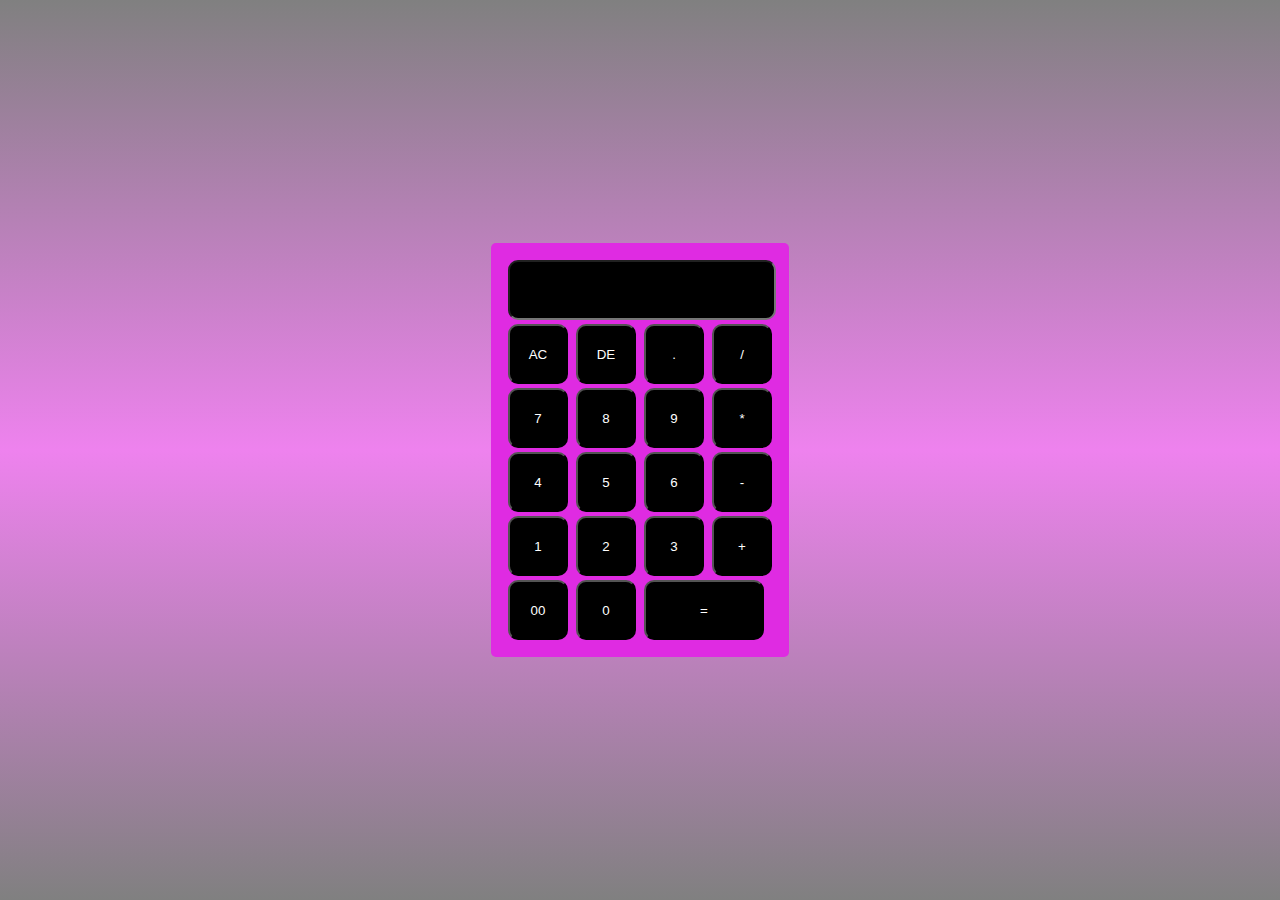
<file: Calculator/index.html>
<!DOCTYPE html>
<html lang="en">
  <head>
    <meta charset="UTF-8" />
    <meta name="viewport" content="width=device-width, initial-scale=1.0" />
    <title>Calculator</title>
    <style>
        *{
            margin: 0;
            padding: 0;
            box-sizing: border-box;
        }
        .container{
            display: flex;
            justify-content: center;
            align-items: center;
            width: 100%;
            height: 100vh;
            background: linear-gradient(gray,violet,gray);
        }
        .calculator{
            background-color: rgb(223, 43, 226);
            border-radius: 5px;
            margin: 5px;
            padding: 15px;
           
    
            
        }
        .calculator input{
            background-color: black;
            color: white;
            width: 60px;
            height: 60px;
            margin: 2px;
            border-radius: 10px;
            cursor: pointer;
        }
        .input-box input{
            display: flex;
            justify-content: flex-end;
            width: 100%;
            
        }
        #equal{
            width: 120px;
        }
    </style>
  </head>
  <body>
    <div class="container">
      <div class="calculator">
        <form action="">
          <div class="input-box">
            <input type="text" name="display"  />
          </div>
          <div>
            <input type="button" value="AC" onclick="display.value='' "/>
            <input type="button" value="DE" onclick="dispaly.value=display.value.toString().slice(0,-1)"/>
            <input type="button" value="." />
            <input type="button" value="/" />
          </div>
          <div>
            <input type="button" value="7" onclick="display.value+='7' "/>
            <input type="button" value="8" onclick="display.value+='8' " />
            <input type="button" value="9" onclick="display.value+='9' "/>
            <input type="button" value="*" onclick="display.value+='*' "/>
          </div>
          <div>
            <input type="button" value="4" onclick="display.value+='4' "/>
            <input type="button" value="5" onclick="display.value+='5' "/>
            <input type="button" value="6" onclick="display.value+='6' "/>
            <input type="button" value="-" onclick="display.value+='-' "/>
          </div>
          <div>
            <input type="button" value="1" onclick="display.value+='1' "/>
            <input type="button" value="2" onclick="display.value+='2' "/>
            <input type="button" value="3" onclick="display.value+='3' "/>
            <input type="button" value="+" onclick="display.value+='+' "/>
          </div>
          <div>
            <input type="button" value="00" onclick="display.value+='00' ">
            <input type="button" value="0" onclick="display.value+='0' ">
            <input type="button" value="=" id="equal" onclick="display.value=eval(display.value)">
            
            </div>
        </form>
      </div>
    </div>
  </body>
</html>
</file>
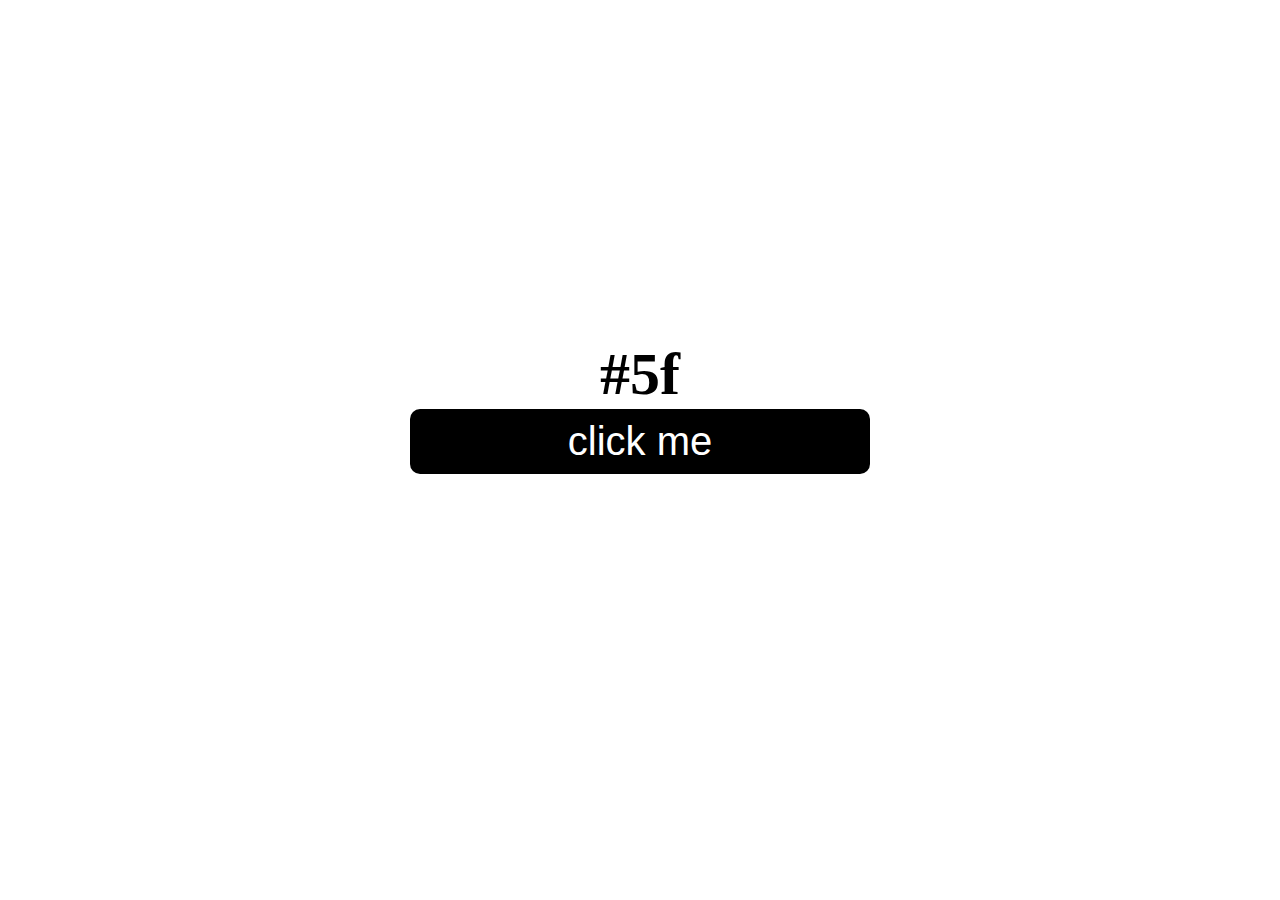
<file: colorgenerator/index.html>
<!DOCTYPE html>
<html lang="en">
<head>
    <meta charset="UTF-8">
    <meta http-equiv="X-UA-Compatible" content="IE=edge">
    <meta name="viewport" content="width=device-width, initial-scale=1.0">
    <title>Document</title>
    <link rel="stylesheet" href="css/custom.css">
</head>
<body>
    <div class="main">
        <div class="container">
            <h2 id="color-code">#fff</h2>
            <button id="btn">click me</button>
        </div>
    </div>
    <script src="javascript/app.js"></script>
</body>
</html>
</file>
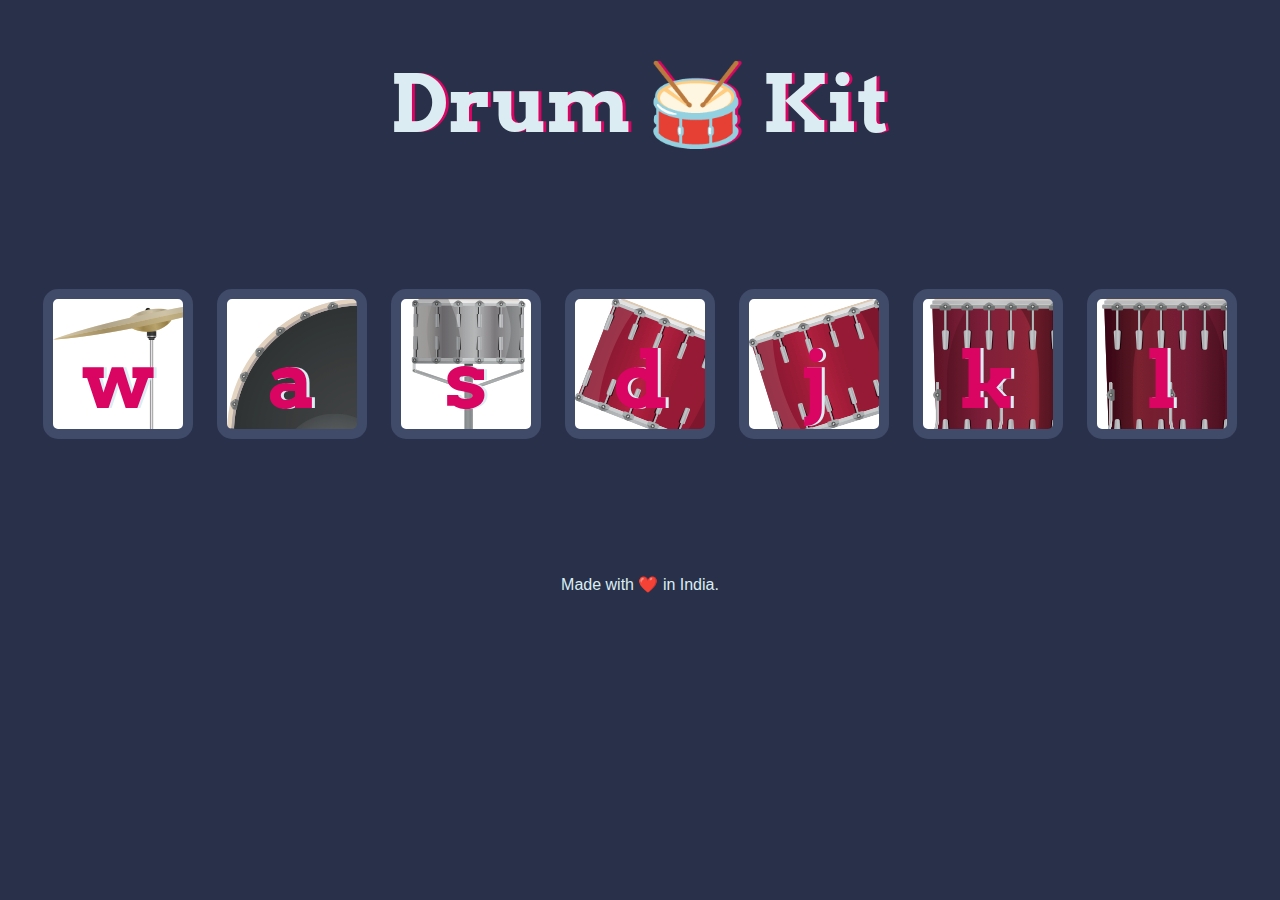
<file: Drum Kit/index.html>
<!DOCTYPE html>
<html lang="en" dir="ltr">

<head>
  <meta charset="utf-8">
  <title>Drum Kit</title>
  <link rel="stylesheet" href="styles.css">
  <link href="https://fonts.googleapis.com/css?family=Arvo" rel="stylesheet">
</head>

<body>

  <h1 id="title">Drum 🥁 Kit</h1>
  <div class="set">
    <button class="w drum">w</button>
    <button class="a drum">a</button>
    <button class="s drum">s</button>
    <button class="d drum">d</button>
    <button class="j drum">j</button>
    <button class="k drum">k</button>
    <button class="l drum">l</button>
  </div>


  <footer>
    Made with ❤️ in India.
  </footer>
  <script src="./index.js"></script>
</body>

</html>
</file>
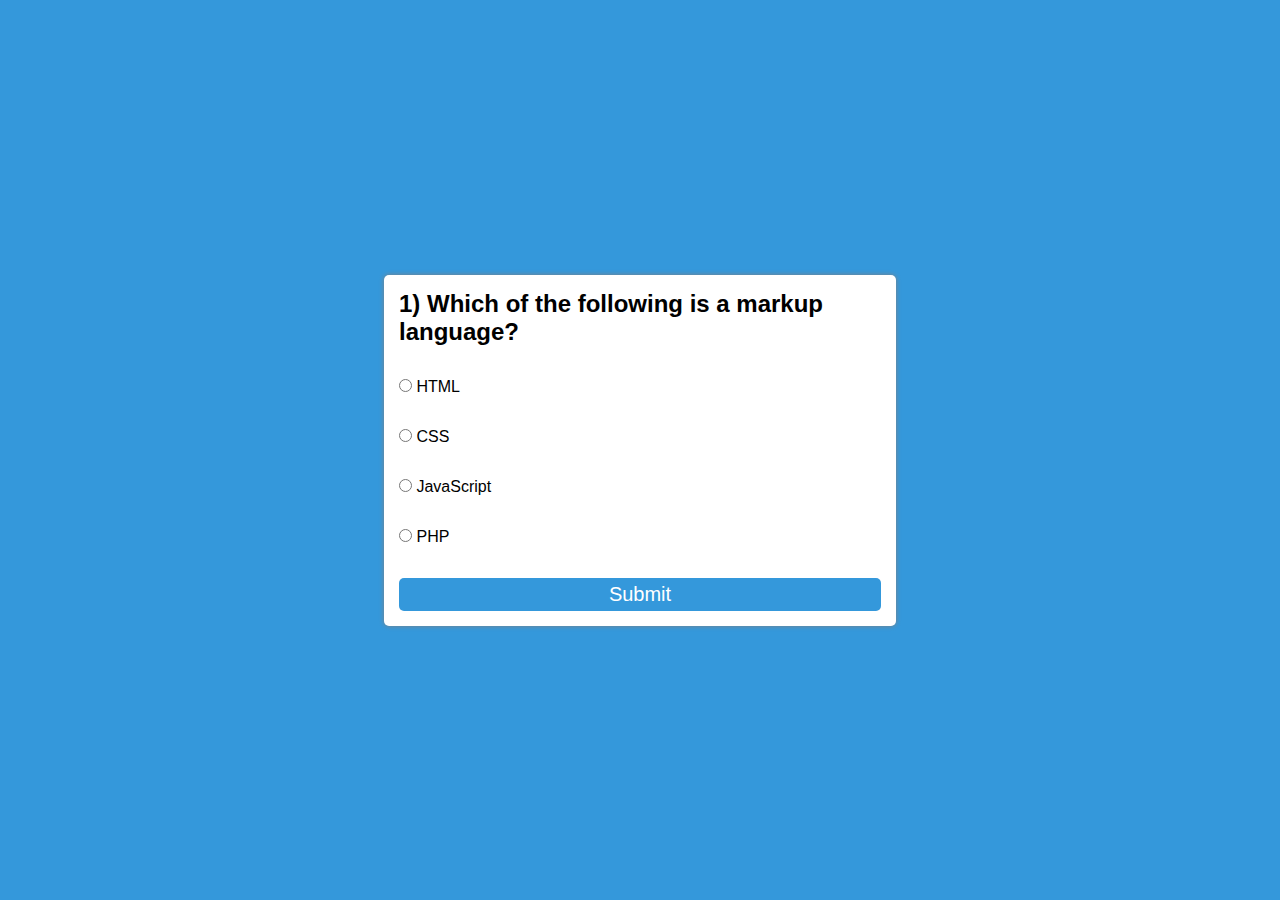
<file: quiz/index.html>
<!DOCTYPE html>
<html lang="en">

<head>
    <meta charset="UTF-8">
    <meta http-equiv="X-UA-Compatible" content="IE=edge">
    <meta name="viewport" content="width=device-width, initial-scale=1.0">
    <title>Document</title>
    <link rel="stylesheet" href="css/style.css" />
</head>
<body>
    <div class="main">
        <div id="box">
            <h2 id="quesBox">1 This is the dummy question</h2>
            <div class="row">
                <input class="options" id="option1" type="radio" value="a" name="option" />
                <label for="option1"> Option 1</label>
            </div>
            <div class="row">
                <input class="options" id="option2" type="radio" value="b" name="option" />
                <label for="option2"> Option 2</label>
            </div>
            <div class="row">
                <input class="options" id="option3" type="radio" value="c" name="option" />
                <label for="option3"> Option 3</label>
            </div>
            <div class="row">
                <input class="options" id="option4" type="radio" value="d" name="option" />
                <label for="option4">Option 4</label>
            </div>
            <button class="btn" onclick="submitQuiz()">
                Submit
            </button>
        </div>
    </div>
    <script src="javascript/app.js"></script>
</body>

</html>
</file>
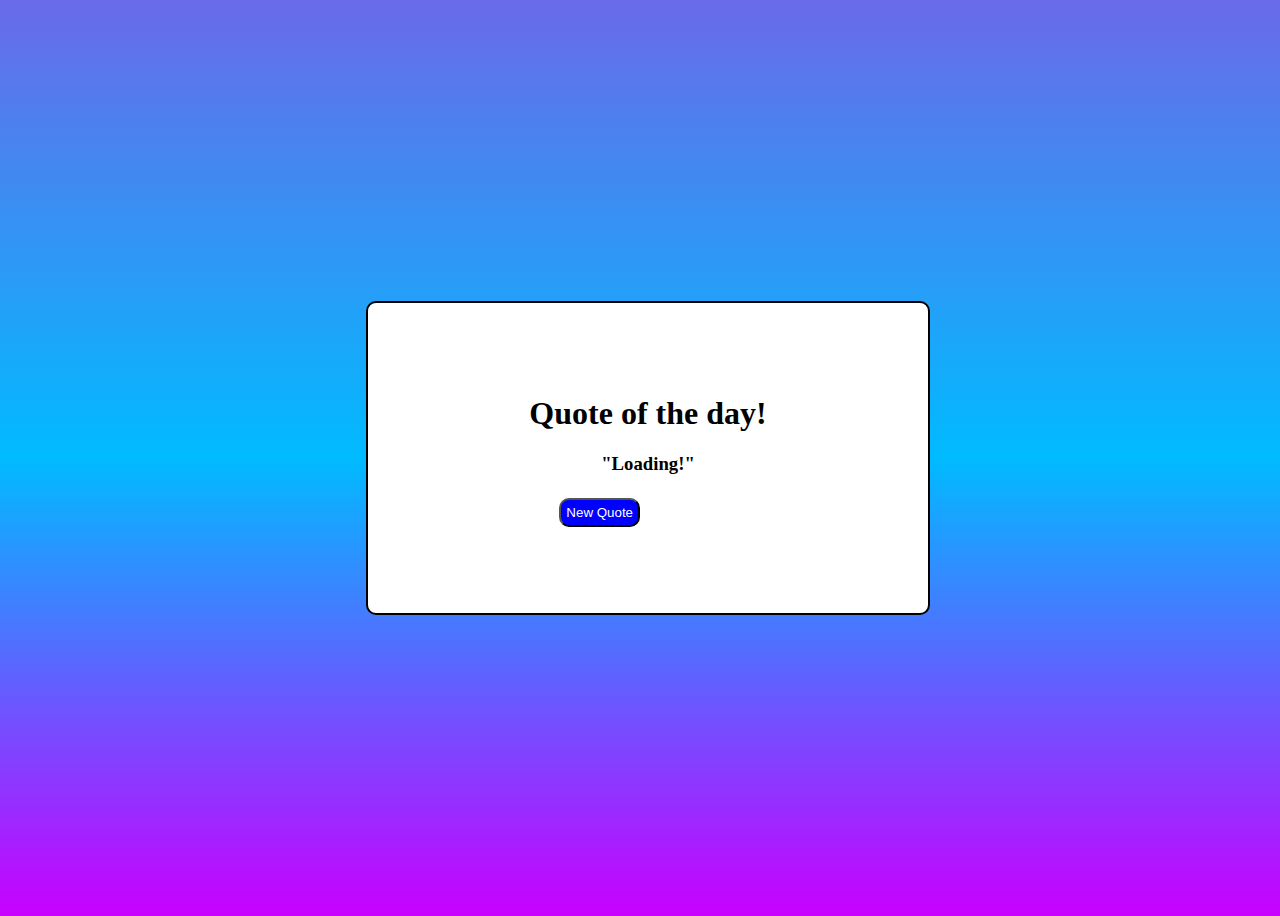
<file: Quote generator/index.html>
<!DOCTYPE html>
<html lang="en">
<head>
    <meta charset="UTF-8">
    <meta name="viewport" content="width=device-width, initial-scale=1.0">
    <title>Document</title>
    <style>
        body{
            display: flex;
            justify-content: center;
            align-items: center;
            width: 100%;
            height: 100vh;
            background: linear-gradient(rgb(106, 106, 233),rgb(0, 187, 255),rgb(200, 0, 255));
        }
        .container{
            background-color: white;
            border: 2px solid black;
            border-radius: 10px;
            width:90%;
            max-width: 550px;
            margin: 10px;
            padding: 5px;
            height: 300px;
            display: flex;
            justify-content: center;
            align-items: center;

        }
        .new-quote{
            background-color: blue;
            padding: 5px;
            color: white;
            border-radius: 10px;
        }
        h1,h3{
            text-align: center;
        }
        button{
            
            margin-left: 30px;
        }
        
    </style>
</head>
<body>
    <div class="container">
        <div class="quote-box">
            <h1>Quote of the day!</h1>
            <h3>"Loading!"</h3>
            <h5 class="quote"></h5>
            <button class="new-quote">New Quote</button>
            <p class="author"></p>
        </div>
    </div>
    <script>
        const apiurl="https://api.quotable.io/random"
        async function quotegenerator(){
            const response=await fetch(apiurl)
            var data=await response.json();
            console.log(data)
            document.querySelector(".quote").innerHTML=data.content;
            document.querySelector(".author").innerHTML=data.author;
        }
        document.querySelector(".new-quote").addEventListener("click",()=>{
            quotegenerator()

        })
        
    </script>
</body>
</html>
</file>
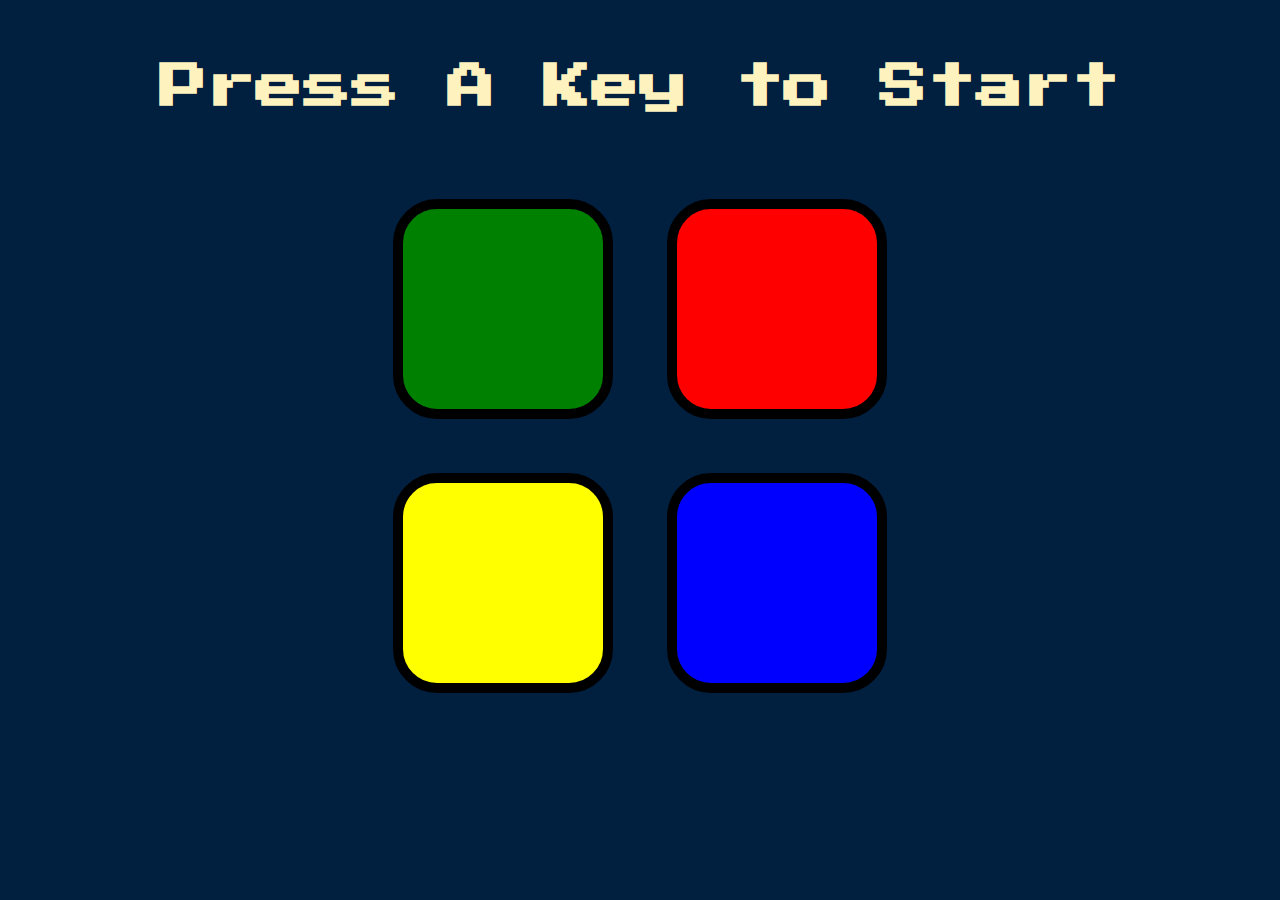
<file: Simon Game Challenge/index.html>
<!DOCTYPE html>
<html lang="en" dir="ltr">

<head>
  <meta charset="utf-8">
  <title>Simon</title>
  <link rel="stylesheet" href="styles.css">
  <link href="https://fonts.googleapis.com/css?family=Press+Start+2P" rel="stylesheet">
</head>

<body>
  <h1 id="level-title">Press A Key to Start</h1>
  <div class="container">
    <div lass="row">

      <div type="button" id="green" class="btn green">

      </div>

      <div type="button" id="red" class="btn red">

      </div>
    </div>

    <div class="row">

      <div type="button" id="yellow" class="btn yellow">

      </div>
      <div type="button" id="blue" class="btn blue">

      </div>

    </div>

  </div>


</body>

</html>
</file>
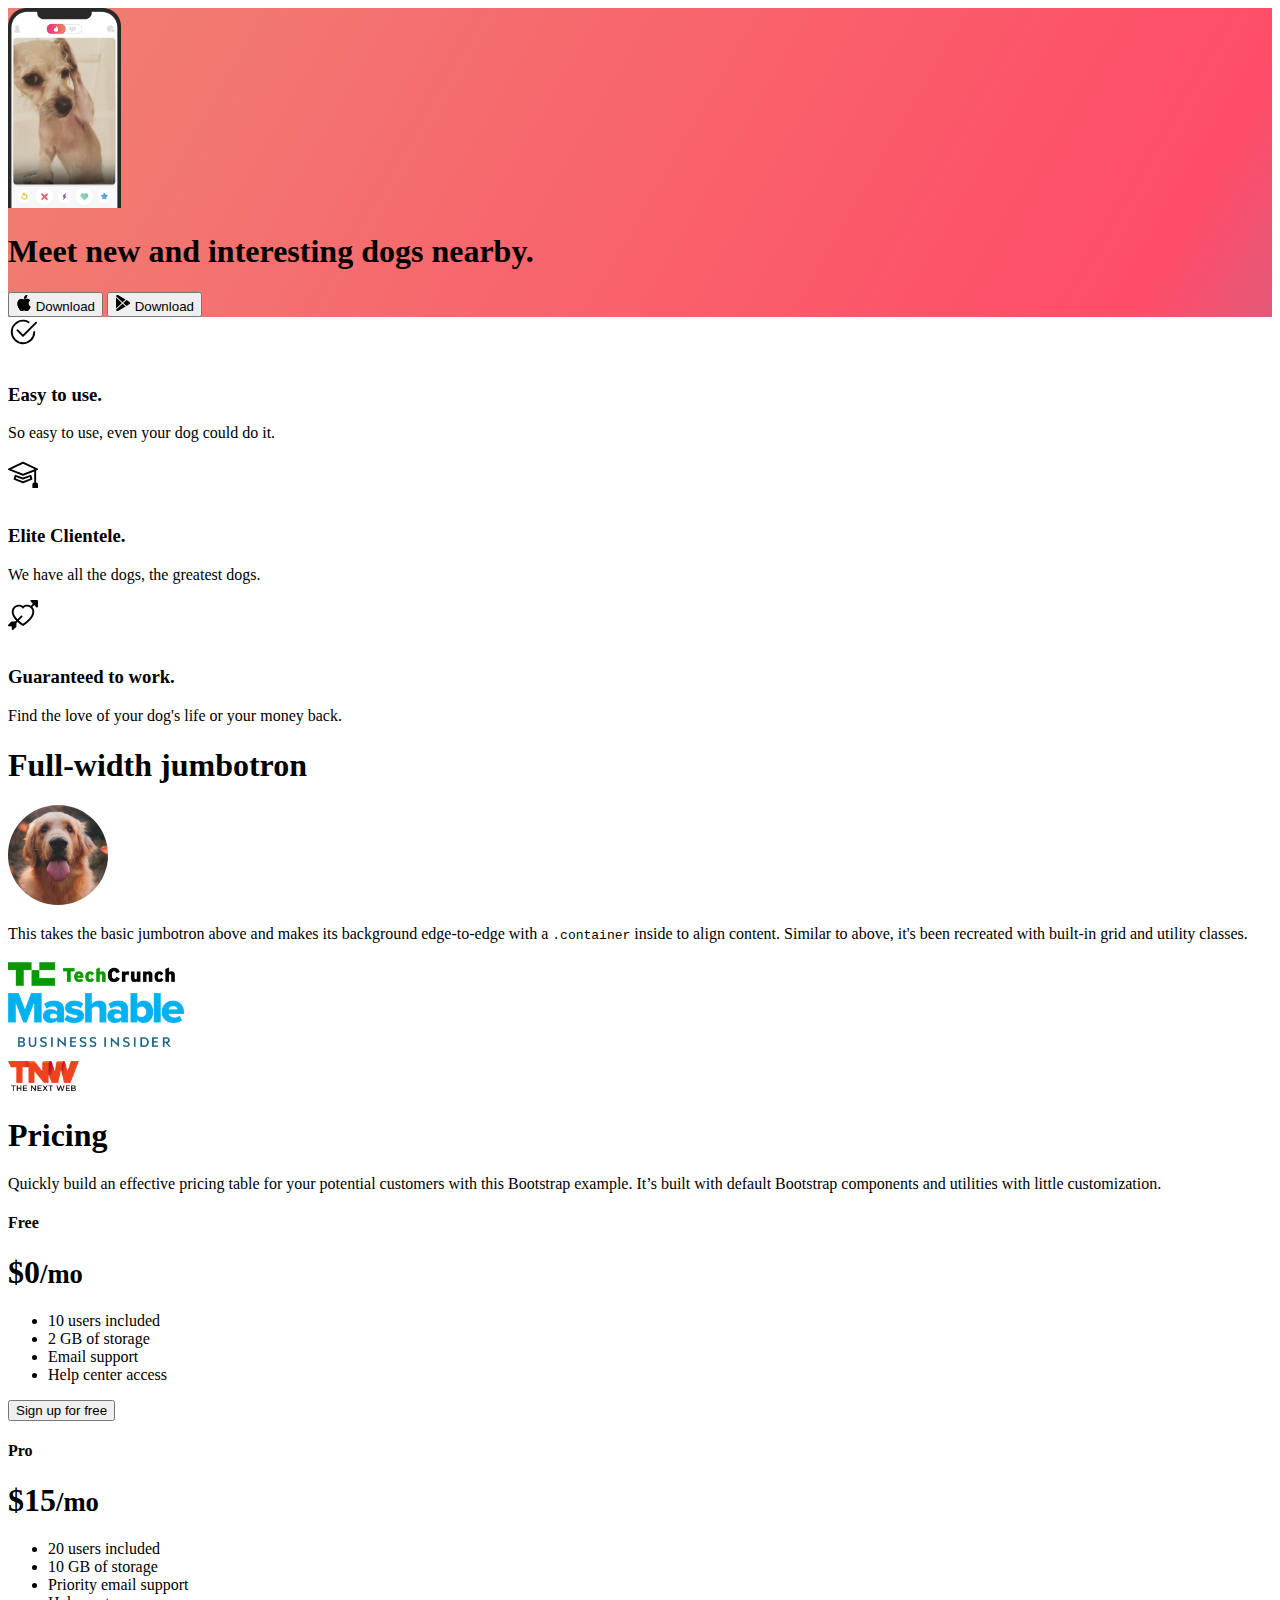
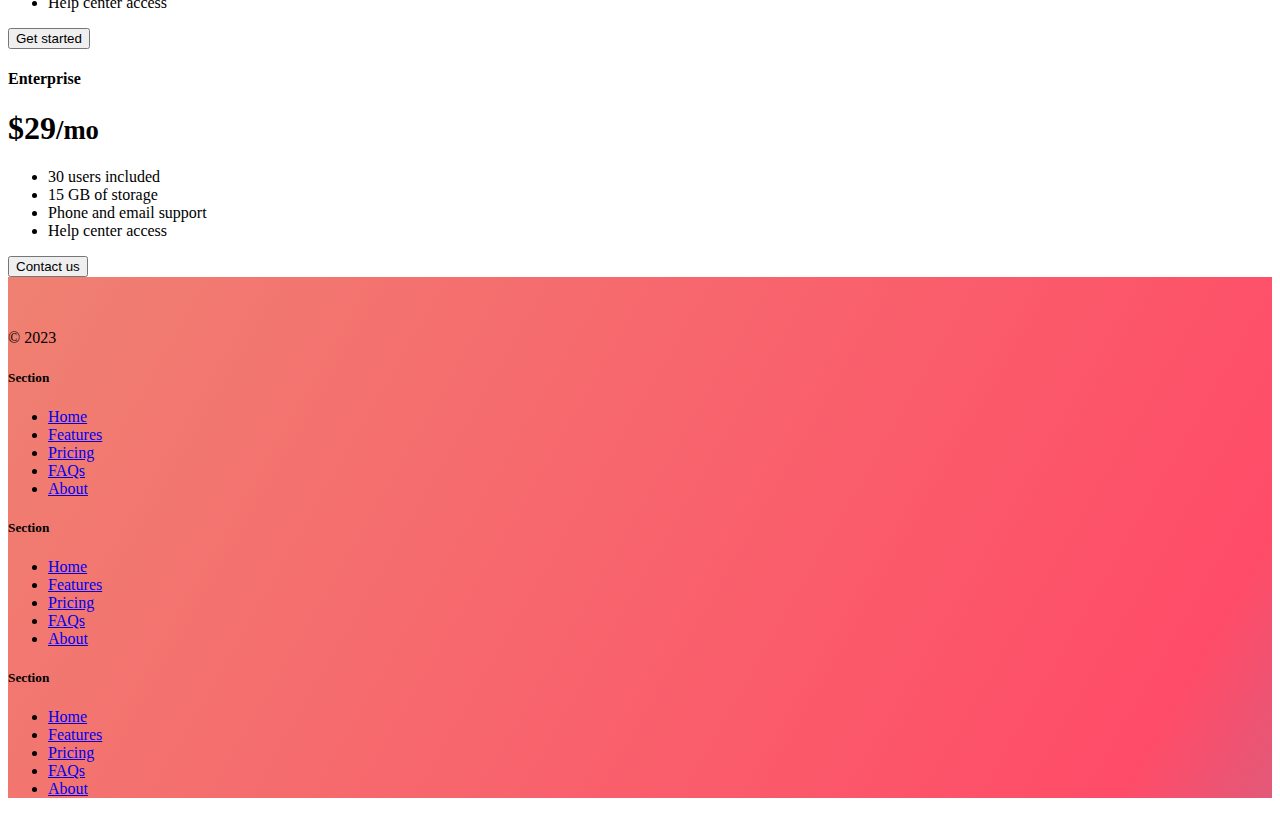
<file: TinDog Project/index.html>
<!DOCTYPE html>
<html lang="en" data-bs-theme="dark">

<head>
  <meta charset="UTF-8">
  <meta name="viewport" content="width=device-width, initial-scale=1.0">
  <title>TinDog</title>
  <link href="https://cdn.jsdelivr.net/npm/bootstrap@5.3.0/dist/css/bootstrap.min.css" rel="stylesheet" integrity="sha384-9ndCyUaIbzAi2FUVXJi0CjmCapSmO7SnpJef0486qhLnuZ2cdeRhO02iuK6FUUVM" crossorigin="anonymous">
  <link rel="stylesheet" href="./css/style.css">
</head>



  <!-- Title -->
  <section id="title" class="gradient-background">
    <div class="container col-xxl-8 px-4 pt-5">
      <div class="row flex-lg-row-reverse align-items-center g-5 pt-5">
        <div class="col-10 col-sm-8 col-lg-6">
          <img src="./images/iphone.png" class="d-block mx-lg-auto img-fluid" alt="iphone png"  height="200" loading="lazy" >
        </div>
        <div class="col-lg-6">
          <h1 class="display-5 fw-bold text-body-emphasis lh-1 mb-3">Meet new and interesting dogs nearby.</h1>
          <div class="d-grid gap-2 d-md-flex justify-content-md-start">
            <button type="button" class="btn btn-light btn-lg px-4 me-md-2"><svg xmlns="http://www.w3.org/2000/svg" width="16" height="16" fill="currentColor"
              class="bi bi-apple mb-1" viewBox="0 0 16 16">
<path
                d="M11.182.008C11.148-.03 9.923.023 8.857 1.18c-1.066 1.156-.902 2.482-.878 2.516.024.034 1.52.087 2.475-1.258.955-1.345.762-2.391.728-2.43Zm3.314 11.733c-.048-.096-2.325-1.234-2.113-3.422.212-2.189 1.675-2.789 1.698-2.854.023-.065-.597-.79-1.254-1.157a3.692 3.692 0 0 0-1.563-.434c-.108-.003-.483-.095-1.254.116-.508.139-1.653.589-1.968.607-.316.018-1.256-.522-2.267-.665-.647-.125-1.333.131-1.824.328-.49.196-1.422.754-2.074 2.237-.652 1.482-.311 3.83-.067 4.56.244.729.625 1.924 1.273 2.796.576.984 1.34 1.667 1.659 1.899.319.232 1.219.386 1.843.067.502-.308 1.408-.485 1.766-.472.357.013 1.061.154 1.782.539.571.197 1.111.115 1.652-.105.541-.221 1.324-1.059 2.238-2.758.347-.79.505-1.217.473-1.282Z" />
<path
                d="M11.182.008C11.148-.03 9.923.023 8.857 1.18c-1.066 1.156-.902 2.482-.878 2.516.024.034 1.52.087 2.475-1.258.955-1.345.762-2.391.728-2.43Zm3.314 11.733c-.048-.096-2.325-1.234-2.113-3.422.212-2.189 1.675-2.789 1.698-2.854.023-.065-.597-.79-1.254-1.157a3.692 3.692 0 0 0-1.563-.434c-.108-.003-.483-.095-1.254.116-.508.139-1.653.589-1.968.607-.316.018-1.256-.522-2.267-.665-.647-.125-1.333.131-1.824.328-.49.196-1.422.754-2.074 2.237-.652 1.482-.311 3.83-.067 4.56.244.729.625 1.924 1.273 2.796.576.984 1.34 1.667 1.659 1.899.319.232 1.219.386 1.843.067.502-.308 1.408-.485 1.766-.472.357.013 1.061.154 1.782.539.571.197 1.111.115 1.652-.105.541-.221 1.324-1.059 2.238-2.758.347-.79.505-1.217.473-1.282Z" />
</svg> Download</button>
            <button type="button" class="btn btn-outline-light btn-lg px-4"><svg xmlns="http://www.w3.org/2000/svg" width="16" height="16" fill="currentColor"
              class="bi bi-google-play mb-1" viewBox="0 0 16 16">
<path
                d="M14.222 9.374c1.037-.61 1.037-2.137 0-2.748L11.528 5.04 8.32 8l3.207 2.96 2.694-1.586Zm-3.595 2.116L7.583 8.68 1.03 14.73c.201 1.029 1.36 1.61 2.303 1.055l7.294-4.295ZM1 13.396V2.603L6.846 8 1 13.396ZM1.03 1.27l6.553 6.05 3.044-2.81L3.333.215C2.39-.341 1.231.24 1.03 1.27Z" />
</svg> Download</button>
          </div>
        </div>
      </div>
    </div>
  </section>
  <!-- Features -->
  <section id="features">
    <div class="container">
    <div class="row g-4 py-5 row-cols-1 row-cols-lg-3">
      <div class="col d-flex align-items-start">
        <div class="icon-square text-body-emphasis bg-body-secondary d-inline-flex align-items-center justify-content-center fs-4 flex-shrink-0 me-3">
          <svg xmlns="http://www.w3.org/2000/svg" height="30" fill="currentColor" class="bi bi-check2-circle"
              viewBox="0 0 16 16">
<path
                d="M2.5 8a5.5 5.5 0 0 1 8.25-4.764.5.5 0 0 0 .5-.866A6.5 6.5 0 1 0 14.5 8a.5.5 0 0 0-1 0 5.5 5.5 0 1 1-11 0z" />
<path
                d="M15.354 3.354a.5.5 0 0 0-.708-.708L8 9.293 5.354 6.646a.5.5 0 1 0-.708.708l3 3a.5.5 0 0 0 .708 0l7-7z" />
</svg>
        </div>
        <div>
          <h3 class="fs-2 text-body-emphasis">Easy to use.</h3>
          <p>So easy to use, even your dog could do it.</p>
        </div>
      </div>
      <div class="col d-flex align-items-start">
        <div class="icon-square text-body-emphasis bg-body-secondary d-inline-flex align-items-center justify-content-center fs-4 flex-shrink-0 me-3">
          <svg xmlns="http://www.w3.org/2000/svg" height="30" fill="currentColor" class="bi bi-mortarboard" viewBox="0 0 16 16">
            <path d="M8.211 2.047a.5.5 0 0 0-.422 0l-7.5 3.5a.5.5 0 0 0 .025.917l7.5 3a.5.5 0 0 0 .372 0L14 7.14V13a1 1 0 0 0-1 1v2h3v-2a1 1 0 0 0-1-1V6.739l.686-.275a.5.5 0 0 0 .025-.917l-7.5-3.5ZM8 8.46 1.758 5.965 8 3.052l6.242 2.913L8 8.46Z"/>
            <path d="M4.176 9.032a.5.5 0 0 0-.656.327l-.5 1.7a.5.5 0 0 0 .294.605l4.5 1.8a.5.5 0 0 0 .372 0l4.5-1.8a.5.5 0 0 0 .294-.605l-.5-1.7a.5.5 0 0 0-.656-.327L8 10.466 4.176 9.032Zm-.068 1.873.22-.748 3.496 1.311a.5.5 0 0 0 .352 0l3.496-1.311.22.748L8 12.46l-3.892-1.556Z"/>
            </svg>
        </div>
        <div>
          <h3 class="fs-2 text-body-emphasis">Elite Clientele.</h3>
          <p>We have all the dogs, the greatest dogs.</p>
        </div>
      </div>
      <div class="col d-flex align-items-start">
        <div class="icon-square text-body-emphasis bg-body-secondary d-inline-flex align-items-center justify-content-center fs-4 flex-shrink-0 me-3">
          <svg xmlns="http://www.w3.org/2000/svg" height="30" fill="currentColor" class="bi bi-arrow-through-heart"
              viewBox="0 0 16 16">
<path fill-rule="evenodd"
                d="M2.854 15.854A.5.5 0 0 1 2 15.5V14H.5a.5.5 0 0 1-.354-.854l1.5-1.5A.5.5 0 0 1 2 11.5h1.793l.53-.53c-.771-.802-1.328-1.58-1.704-2.32-.798-1.575-.775-2.996-.213-4.092C3.426 2.565 6.18 1.809 8 3.233c1.25-.98 2.944-.928 4.212-.152L13.292 2 12.147.854A.5.5 0 0 1 12.5 0h3a.5.5 0 0 1 .5.5v3a.5.5 0 0 1-.854.354L14 2.707l-1.006 1.006c.236.248.44.531.6.845.562 1.096.585 2.517-.213 4.092-.793 1.563-2.395 3.288-5.105 5.08L8 13.912l-.276-.182a21.86 21.86 0 0 1-2.685-2.062l-.539.54V14a.5.5 0 0 1-.146.354l-1.5 1.5Zm2.893-4.894A20.419 20.419 0 0 0 8 12.71c2.456-1.666 3.827-3.207 4.489-4.512.679-1.34.607-2.42.215-3.185-.817-1.595-3.087-2.054-4.346-.761L8 4.62l-.358-.368c-1.259-1.293-3.53-.834-4.346.761-.392.766-.464 1.845.215 3.185.323.636.815 1.33 1.519 2.065l1.866-1.867a.5.5 0 1 1 .708.708L5.747 10.96Z" />
</svg>
        </div>
        <div>
          <h3 class="fs-2 text-body-emphasis">Guaranteed to work.</h3>
          <p>Find the love of your dog's life or your money back.</p>
        </div>
      </div>
    </div>
  </div>
  
  </section>
  <!-- Testimonial -->
  <section id="testimonial">
    <div class="p-5 text-center bg-body-tertiary">
      <div class="container py-5">
        <h1 class="text-body-emphasis">Full-width jumbotron</h1>
        <img src="./images/dog-img.jpg" alt="dog image" class="profile-img">
        <p class="col-lg-8 mx-auto lead">
          This takes the basic jumbotron above and makes its background edge-to-edge with a <code>.container</code> inside to align content. Similar to above, it's been recreated with built-in grid and utility classes.
        </p>
      </div>
      <div class="container">
        <div class="row">
          <div class="col-lg-3 col-sm-12">
            <img src="./images/techcrunch.png" alt="techcrunch" height="30">
          </div>
          <div class="col-lg-3 col-sm-12">
            <img src="./images/mashable.png" alt="mashable" height="30">
          </div>
          <div class="col-lg-3 col-sm-12">
            <img src="./images/bizinsider.png" alt="bizinsider" height="30">
          </div>
          <div class="col-lg-3 col-sm-12">
            <img src="./images/tnw.png" alt="tnw" height="30">
          </div>
        </div>
      </div>
    </div>
  </section>
  
  <!-- Pricing -->
  <section id="pricing">
  <div id="pricing">
    <div class="container"></div>  
      <div class="pricing-header p-3 pb-md-4 mx-auto text-center">
        <h1 class="display-4 fw-normal text-body-emphasis">Pricing</h1>
        <p class="fs-5 text-body-secondary">Quickly build an effective pricing table for your potential customers with this Bootstrap example. It’s built with default Bootstrap components and utilities with little customization.</p>
      </div>
    </header>
    <main>
      <div class="row row-cols-1 row-cols-md-3 mb-3 text-center">
        <div class="col">
          <div class="card mb-4 rounded-3 shadow-sm">
            <div class="card-header py-3">
              <h4 class="my-0 fw-normal">Free</h4>
            </div>
            <div class="card-body">
              <h1 class="card-title pricing-card-title">$0<small class="text-body-secondary fw-light">/mo</small></h1>
              <ul class="list-unstyled mt-3 mb-4">
                <li>10 users included</li>
                <li>2 GB of storage</li>
                <li>Email support</li>
                <li>Help center access</li>
              </ul>
              <button type="button" class="w-100 btn btn-lg btn-outline-primary">Sign up for free</button>
            </div>
          </div>
        </div>
        <div class="col">
          <div class="card mb-4 rounded-3 shadow-sm">
            <div class="card-header py-3">
              <h4 class="my-0 fw-normal">Pro</h4>
            </div>
            <div class="card-body">
              <h1 class="card-title pricing-card-title">$15<small class="text-body-secondary fw-light">/mo</small></h1>
              <ul class="list-unstyled mt-3 mb-4">
                <li>20 users included</li>
                <li>10 GB of storage</li>
                <li>Priority email support</li>
                <li>Help center access</li>
              </ul>
              <button type="button" class="w-100 btn btn-lg btn-primary">Get started</button>
            </div>
          </div>
        </div>
        <div class="col">
          <div class="card mb-4 rounded-3 shadow-sm border-primary">
            <div class="card-header py-3 text-bg-primary border-primary">
              <h4 class="my-0 fw-normal">Enterprise</h4>
            </div>
            <div class="card-body">
              <h1 class="card-title pricing-card-title">$29<small class="text-body-secondary fw-light">/mo</small></h1>
              <ul class="list-unstyled mt-3 mb-4">
                <li>30 users included</li>
                <li>15 GB of storage</li>
                <li>Phone and email support</li>
                <li>Help center access</li>
              </ul>
              <button type="button" class="w-100 btn btn-lg btn-primary">Contact us</button>
            </div>
          </div>
        </div>
      </div>
      </div>
    </main>
  </div>
  </section>
  <!-- Footer -->
  <section id="footer" class="gradient-background">
    <div class="container">
      <footer class="row row-cols-1 row-cols-sm-2 row-cols-md-5 py-5 my-5 border-top">
        <div class="col mb-3">
          <a href="/" class="d-flex align-items-center mb-3 link-body-emphasis text-decoration-none">
            <svg class="bi me-2" width="40" height="32"><use xlink:href="#bootstrap"></use></svg>
          </a>
          <p class="text-body-secondary">© 2023</p>
        </div>
    
        <div class="col mb-3">
    
        </div>
    
        <div class="col mb-3">
          <h5>Section</h5>
          <ul class="nav flex-column">
            <li class="nav-item mb-2"><a href="#" class="nav-link p-0 text-body-secondary">Home</a></li>
            <li class="nav-item mb-2"><a href="#" class="nav-link p-0 text-body-secondary">Features</a></li>
            <li class="nav-item mb-2"><a href="#" class="nav-link p-0 text-body-secondary">Pricing</a></li>
            <li class="nav-item mb-2"><a href="#" class="nav-link p-0 text-body-secondary">FAQs</a></li>
            <li class="nav-item mb-2"><a href="#" class="nav-link p-0 text-body-secondary">About</a></li>
          </ul>
        </div>
    
        <div class="col mb-3">
          <h5>Section</h5>
          <ul class="nav flex-column">
            <li class="nav-item mb-2"><a href="#" class="nav-link p-0 text-body-secondary">Home</a></li>
            <li class="nav-item mb-2"><a href="#" class="nav-link p-0 text-body-secondary">Features</a></li>
            <li class="nav-item mb-2"><a href="#" class="nav-link p-0 text-body-secondary">Pricing</a></li>
            <li class="nav-item mb-2"><a href="#" class="nav-link p-0 text-body-secondary">FAQs</a></li>
            <li class="nav-item mb-2"><a href="#" class="nav-link p-0 text-body-secondary">About</a></li>
          </ul>
        </div>
    
        <div class="col mb-3">
          <h5>Section</h5>
          <ul class="nav flex-column">
            <li class="nav-item mb-2"><a href="#" class="nav-link p-0 text-body-secondary">Home</a></li>
            <li class="nav-item mb-2"><a href="#" class="nav-link p-0 text-body-secondary">Features</a></li>
            <li class="nav-item mb-2"><a href="#" class="nav-link p-0 text-body-secondary">Pricing</a></li>
            <li class="nav-item mb-2"><a href="#" class="nav-link p-0 text-body-secondary">FAQs</a></li>
            <li class="nav-item mb-2"><a href="#" class="nav-link p-0 text-body-secondary">About</a></li>
          </ul>
        </div>
      </footer>
    </div>
  </section>
  <script src="https://cdn.jsdelivr.net/npm/bootstrap@5.3.0/dist/js/bootstrap.bundle.min.js" integrity="sha384-geWF76RCwLtnZ8qwWowPQNguL3RmwHVBC9FhGdlKrxdiJJigb/j/68SIy3Te4Bkz" crossorigin="anonymous"></script>
</body>

</html>
</file>
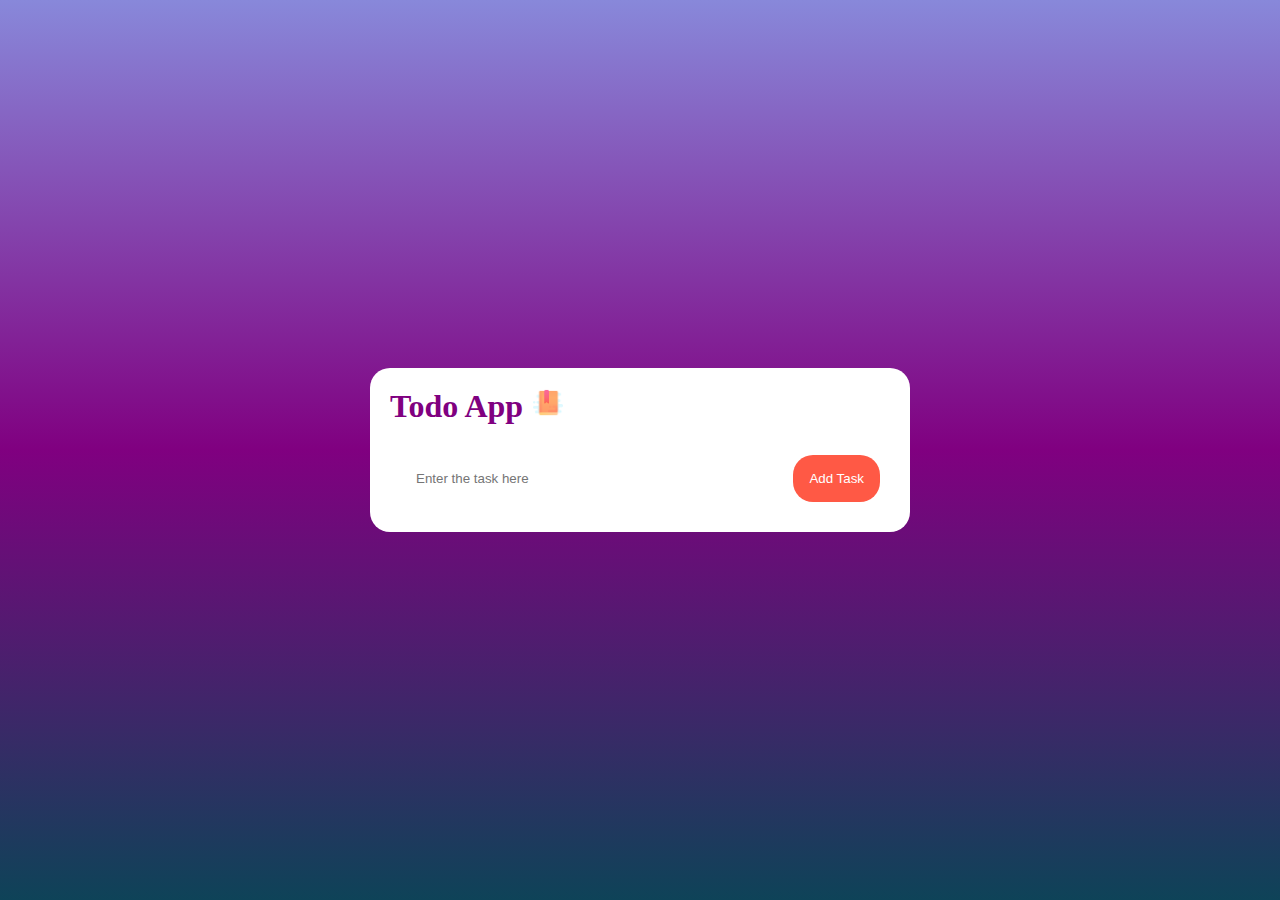
<file: Todo App/index.html>
<!DOCTYPE html>
<html lang="en">
<head>
    <meta charset="UTF-8">
    <meta name="viewport" content="width=device-width, initial-scale=1.0">
    <title>Document</title>
</head>
<link rel="stylesheet" href="./styles.css">
<body>
    <div class="container">
        <div class="app">
            <h1>Todo App <img src="./images/book.png" alt=""></h1>
            <div class="row">
                <input type="text" placeholder="Enter the task here" id="input-box" >
                <button onclick={addTask()}>Add Task</button>
            </div>
            <div id="list-container">
                <ul>
                    
                </ul>
            </div>
        </div>
        
    </div>
    <script src="./index.js"></script>
</body>
</html>
</file>
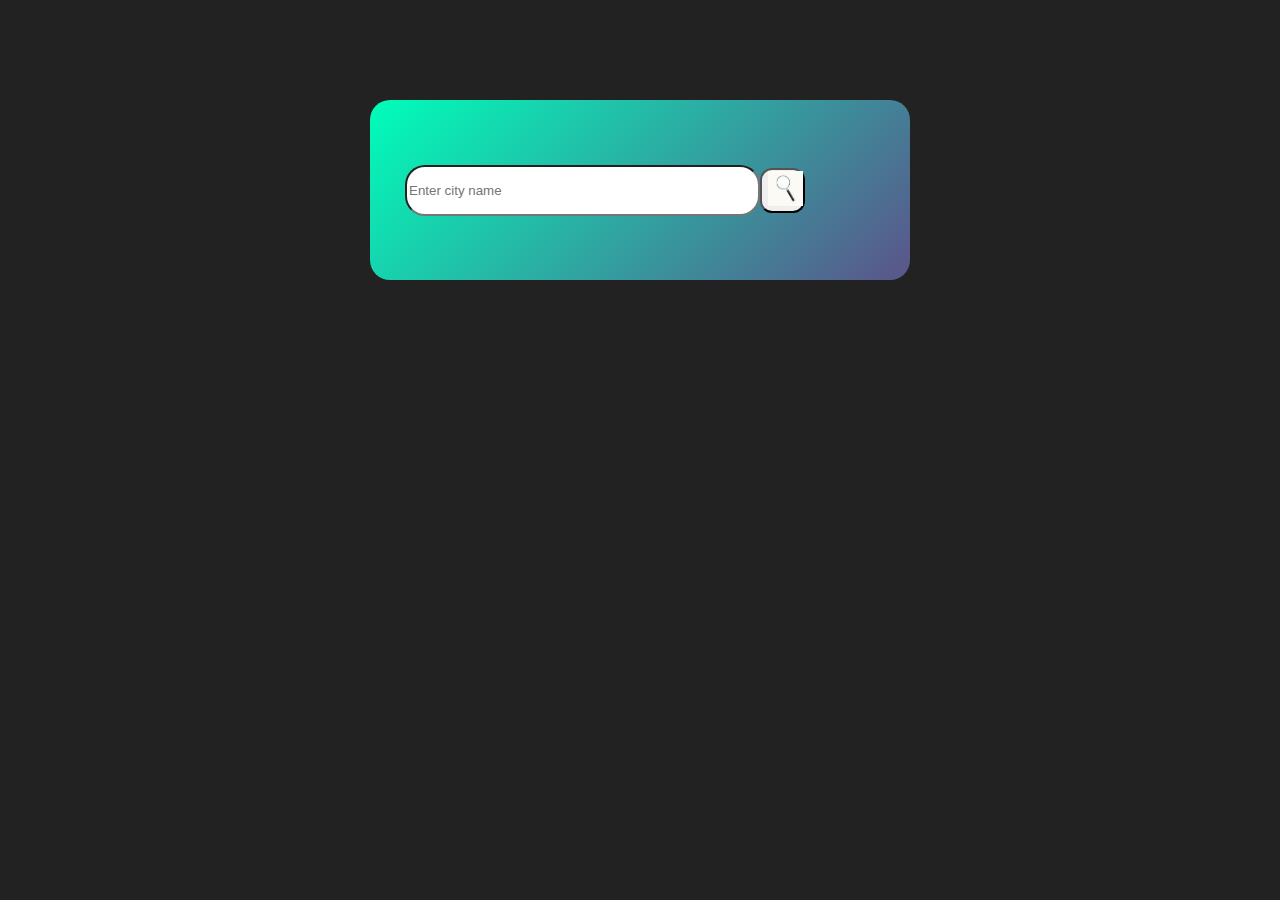
<file: Weather app/index.html>
<!DOCTYPE html>
<html lang="en">
  <head>
    <meta charset="UTF-8" />
    <meta name="viewport" content="width=device-width, initial-scale=1.0" />
    <title>Document</title>
    <link rel="stylesheet" href="style.css" />
  </head>
  <body>
    <div class="card">
      <div class="search">
        <input type="text" placeholder="Enter city name" class="cityname" />
        <button><img src="./images/search.jpg" alt="" /></button>
      </div>
      <div class="weather">
        <img src="./images/weather.png" alt="" />
        <h1 class="temp">27°C</h1>
        <h2 class="city">New York</h2>
        <div class="details">
            <div class="col">
                <img src="./images/humidity.png" alt="">
                <div>
                  <p class="humidity">31%</p>
                <p>Humidity</p>
                </div>
                
            </div>
            <div class="col">
                <img src="./images/windspeed.jpg" alt="">
                <div>
                  <p class="wind">4.63 km/hr</p>
                <p>Wind Speed</p>
                </div>
            </div>
        </div>
      </div>
      
    </div>
    <script src="script.js"></script>
  </body>
</html>
</file>
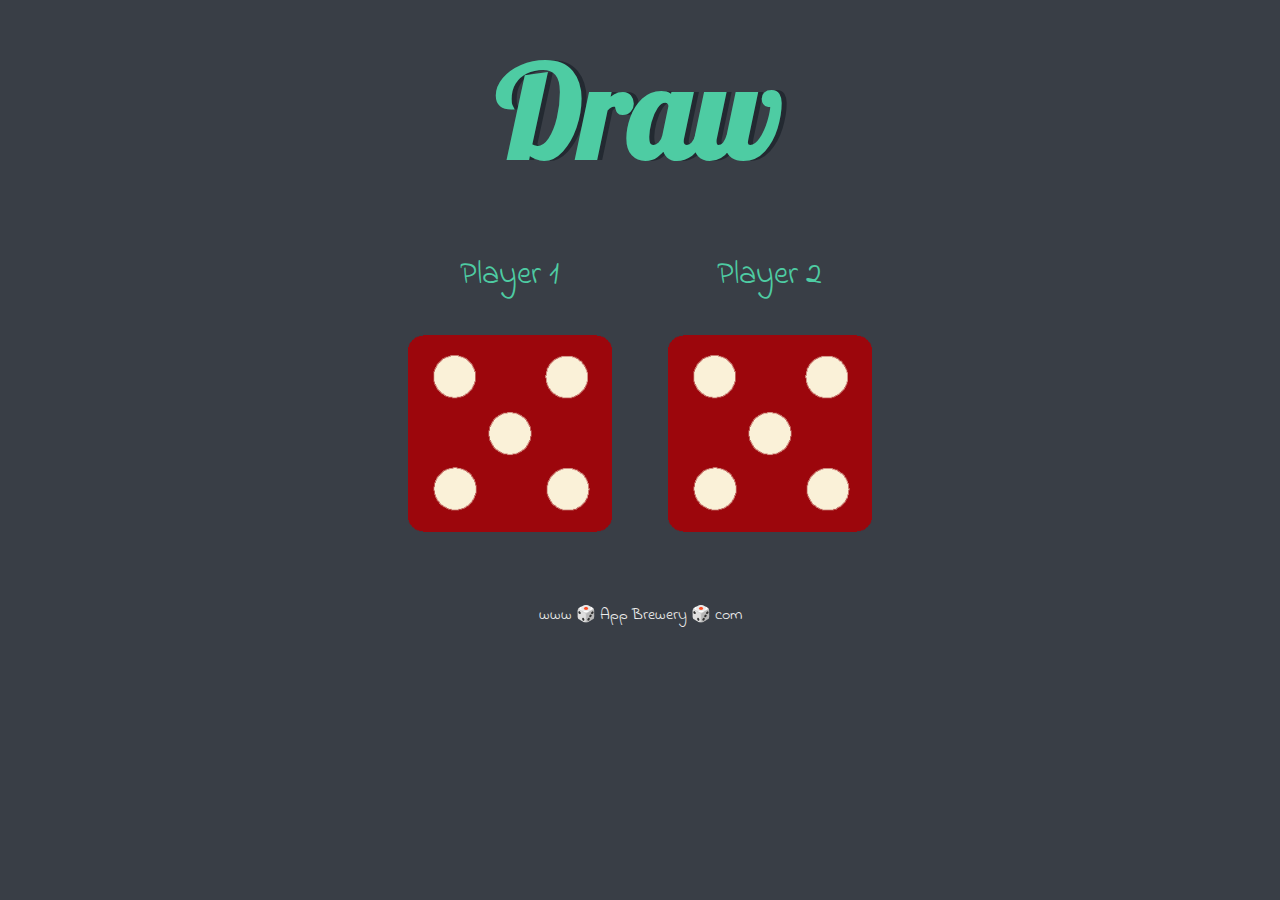
<file: Dice Game/dicee.html>
<!DOCTYPE html>
<html lang="en" dir="ltr">
  <head>
    <meta charset="utf-8" />
    <title>Dicee</title>
    <link rel="stylesheet" href="styles.css" />
    <link
      href="https://fonts.googleapis.com/css?family=Indie+Flower|Lobster"
      rel="stylesheet"
    />
  </head>
  <body>
    <div class="container">
      <h1>Refresh Me</h1>

      <div class="dice">
        <p>Player 1</p>
        <img class="img1" src="./images/dice6.png" />
      </div>

      <div class="dice">
        <p>Player 2</p>
        <img class="img2" src="./images/dice6.png" />
      </div>
    </div>

    <footer>www 🎲 App Brewery 🎲 com</footer>
    <script src="./index.js"></script>
  </body>
</html>
</file>
<file: colorgenerator/css/custom.css>
*{
    padding: 0;
    margin: 0;
    box-sizing: border-box;
}
body{
    transition: 2s;
}
.main{
    width: 100%;
    height: 100vh;
    display: flex;
    justify-content: center;
    align-items: center;
}
.container{
    width: 30rem;
    height: 15rem;
    padding: 10px;
    border-radius: 10px;
    font-size: 40px;
    text-align: center;
}
button{
    display: block;
    width: 100%;
    color: white;
    padding: 10px;
    border: none;
    border-radius: 10px;
    text-align: center;
    font-size: 40px;
    background-color: black;
    
}
</file>
<file: Drum Kit/styles.css>
body {
  text-align: center;
  background-color: #283149;
}

h1 {
  font-size: 5rem;
  color: #DBEDF3;
  font-family: "Arvo", cursive;
  text-shadow: 3px 0 #DA0463;

}

footer {
  color: #DBEDF3;
  font-family: sans-serif;
}

.w {
  background-image: url("./images/crash.png");
}

.a {
  background-image: url("./images/kick.png");
}

.s {
  background-image: url("./images/snare.png");
}

.d {
  background-image: url("./images/tom1.png");
}

.j {
  background-image:url("./images/tom2.png") ;
}

.k {
  background-image: url("./images/tom3.png");
}

.l {
  background-image: url("./images/tom4.png");
}

.set {
  margin: 10% auto;
}

.game-over {
  background-color: red;
  opacity: 0.8;
}

.pressed {
  box-shadow: 0 3px 4px 0 #DBEDF3;
  opacity: 0.5;
}

.red {
  color: red;
}

.drum {
  outline: none;
  border: 10px solid #404B69;
  font-size: 5rem;
  font-family: 'Arvo', cursive;
  line-height: 2;
  font-weight: 900;
  color: #DA0463;
  text-shadow: 3px 0 #DBEDF3;
  border-radius: 15px;
  display: inline-block;
  width: 150px;
  height: 150px;
  text-align: center;
  margin: 10px;
  background-color: white;
}
</file>
<file: quiz/css/style.css>
* {
    padding: 0;
    margin: 0;
    box-sizing: border-box;
}

@import url('https://fonts.googleapis.com/css2?family=Roboto:wght@100&display=swap');
body {
    background-color: #3498db;
    font-family: 'Roboto', sans-serif;
}

.main {
    width: 100%;
    height: 100vh;
    display: flex;
    justify-content: center;
    align-items: center;
    flex-direction: column;
}

#box {
    width: 40%;
    padding: 15px;
    box-shadow: 0px 0px 5px grey;
    background-color: white;
    border-radius: 5px;
}

.row {
    width: 100%;
    margin: 2rem;
    margin-left: 0;
}

.btn {
    width: 100%;
    padding: 5px;
    font-size: 20px;
    color: white;
    border: none;
    border-radius: 5px;
    background-color: #3498db;
}
</file>
<file: Simon Game Challenge/styles.css>
body {
  text-align: center;
  background-color: #011F3F;
}

#level-title {
  font-family: 'Press Start 2P', cursive;
  font-size: 3rem;
  margin:  5%;
  color: #FEF2BF;
}

.container {
  display: block;
  width: 50%;
  margin: auto;

}

.btn {
  margin: 25px;
  display: inline-block;
  height: 200px;
  width: 200px;
  border: 10px solid black;
  border-radius: 20%;
}

.game-over {
  background-color: red;
  opacity: 0.8;
}

.red {
  background-color: red;
}

.green {
  background-color: green;
}

.blue {
  background-color: blue;
}

.yellow {
  background-color: yellow;
}

.pressed {
  box-shadow: 0 0 20px white;
  background-color: grey;
}
</file>
<file: TinDog Project/css/style.css>
.gradient-background {
  background: linear-gradient(300deg, #00bfff, #ff4c68, #ef8172);
  background-size: 180% 180%;
  animation: gradient-animation 18s ease infinite;
}

@keyframes gradient-animation {
  0% {
    background-position: 0% 50%;
  }
  50% {
    background-position: 100% 50%;
  }
  100% {
    background-position: 0% 50%;
  }
}

.icon-square {
  width: 3rem;
  height: 3rem;
  border-radius: 0.75rem;
}

.profile-img {
  height: 100px;
  border-radius: 50%;
}
</file>
<file: Todo App/styles.css>
*{
    margin: 0;
    padding: 0;
    box-sizing: border-box;
}
.container{
    display: flex;
    align-items: center;
    justify-content: center;
    width: 100%;
    height: 100vh;
    background: linear-gradient(rgb(136, 136, 218),purple,rgb(14, 67, 88));
}
.app{
    
    color: purple;
    width: 100%;
    
    max-width: 540px;
    background-color: #ffffff;
    margin-top: 20px;
    margin-bottom: 20px;
    border-radius: 20px;
}
h1{
    display: flex;
    margin: 20px;
   
}
h1 img{
    width: 30px;
    height: 30px;
    margin-left: 10px;

}
.row{
    display: flex;
    align-items: center;
    justify-content: space-between;
    margin: 30px;
}
.row input{
    flex: 1;
    padding: 16px;
    border-radius: 20px;
    outline: none;
    border: none;
    background: transparent;
}
.row button{
    color: white;
    background: #ff5945;
    padding: 16px;
    border-radius: 20px;
    outline: none;
    border: none;
    cursor: pointer;
}
ul li{
    margin: 35px;
    cursor: none;
    font-size: 17px;
    padding: 12px 8px 12px 50px;
    user-select: none;
    list-style: none;
    position: relative;
}
ul li::before{
    content: '';
    position: absolute;
    height: 28%;
    width: 28%;
    border-radius: 50%;
    background-image: url("./images/uncheck.png");
    background-size: cover;
    background-position: center;
    top: 12px;
    left: 8px;
}
span{
    cursor: pointer;
}
</file>
<file: Weather app/style.css>
body{
    background-color: #222;
}
.card{
    background: linear-gradient(135deg,#00feba,#5b548a);
   
    width: 90%;
    max-width: 470px;
    color: #fff;
    margin: 100px auto 0;
    border-radius: 20px;
    padding: 40px 35px;
    text-align: center;
}
h2{
    font-size: 30px;
}
.search{
    display: flex;
    align-items: center;
    justify-content: center;
    height: 100px;
    width: 400px;
}
.search input{
    height: 45px;
    width: 400px;
    border-radius: 20px;
}
.search button{
   height:45px ;
    width:45px;
    border-radius: 12px;
}
.details{
    display: flex;
    align-items: center;
    justify-content: center;
    margin: 30px;
}
.card img{
    
    width: 35px;
}
.col{
    display: flex;
    align-items: center;
    justify-content: space-between;
    margin: 30px;
    font-size:larger;
}
.weather{
    display: none;
}
</file>
<file: Dice Game/styles.css>
.container {
  width: 70%;
  margin: auto;
  text-align: center;
}

.dice {
  text-align: center;
  display: inline-block;

}

body {
  background-color: #393E46;
}

h1 {
  margin: 30px;
  font-family: 'Lobster', cursive;
  text-shadow: 5px 0 #232931;
  font-size: 8rem;
  color: #4ECCA3;
}

p {
  font-size: 2rem;
  color: #4ECCA3;
  font-family: 'Indie Flower', cursive;
}

img {
  width: 80%;
}

footer {
  margin-top: 5%;
  color: #EEEEEE;
  text-align: center;
  font-family: 'Indie Flower', cursive;

}
</file>
